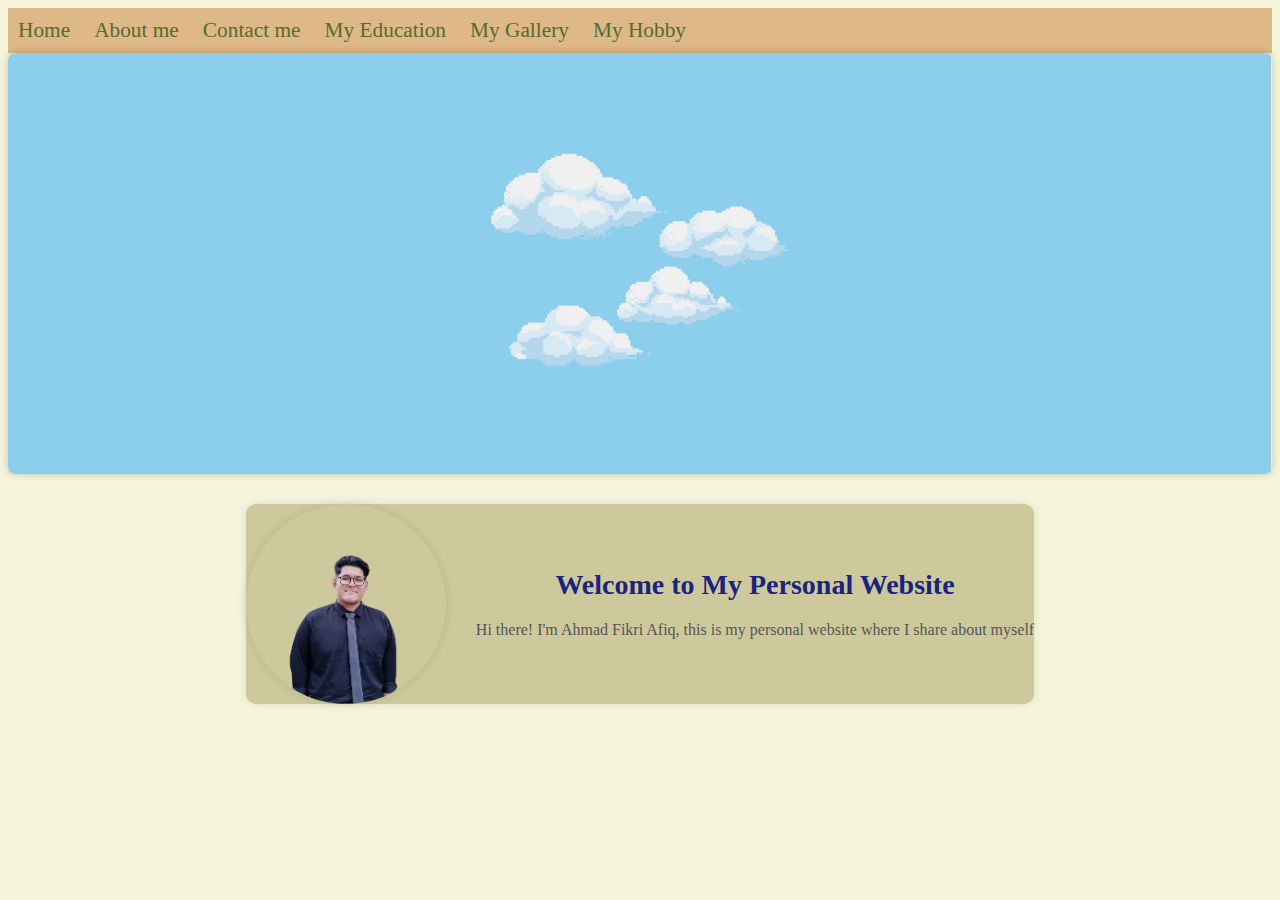
<file: index.html>
<html>
    <head>
        <title> Fikri Afiq - Personal Website</title>

        <link rel="stylesheet" type="text/css" href="css/style.css">

    </head>

    <body>


        <div class="header">

            <a href="index.html"> Home</a>
            <a href="biodata.html"> About me</a>
            <a href="contact.html"> Contact me</a>
            <a href="education.html"> My Education</a>
            <a href="experience.html"> My Gallery</a>
            <a href="hobby.html"> My Hobby</a>
            
        </div>

    <div class="slider">
        <img src="Image/3742fba5eb0ca8e31e31d31588f7b353.jpg" width="100%">
    </div>
    <div class="container">
        <div class="profile-section">
          <div class="profile-img">
            <img src="Image/20230102_123409-removebg-preview-removebg-preview.png" alt="My Profile Picture">
          </div>
          <div class="profile-description">
            <h1>Welcome to My Personal Website</h1>
            <p>
            Hi there! I'm Ahmad Fikri Afiq, this is my personal website where I share about myself
            </p>
          </div>
        </div>
      </div>

      

    </body>
</html>
</file>
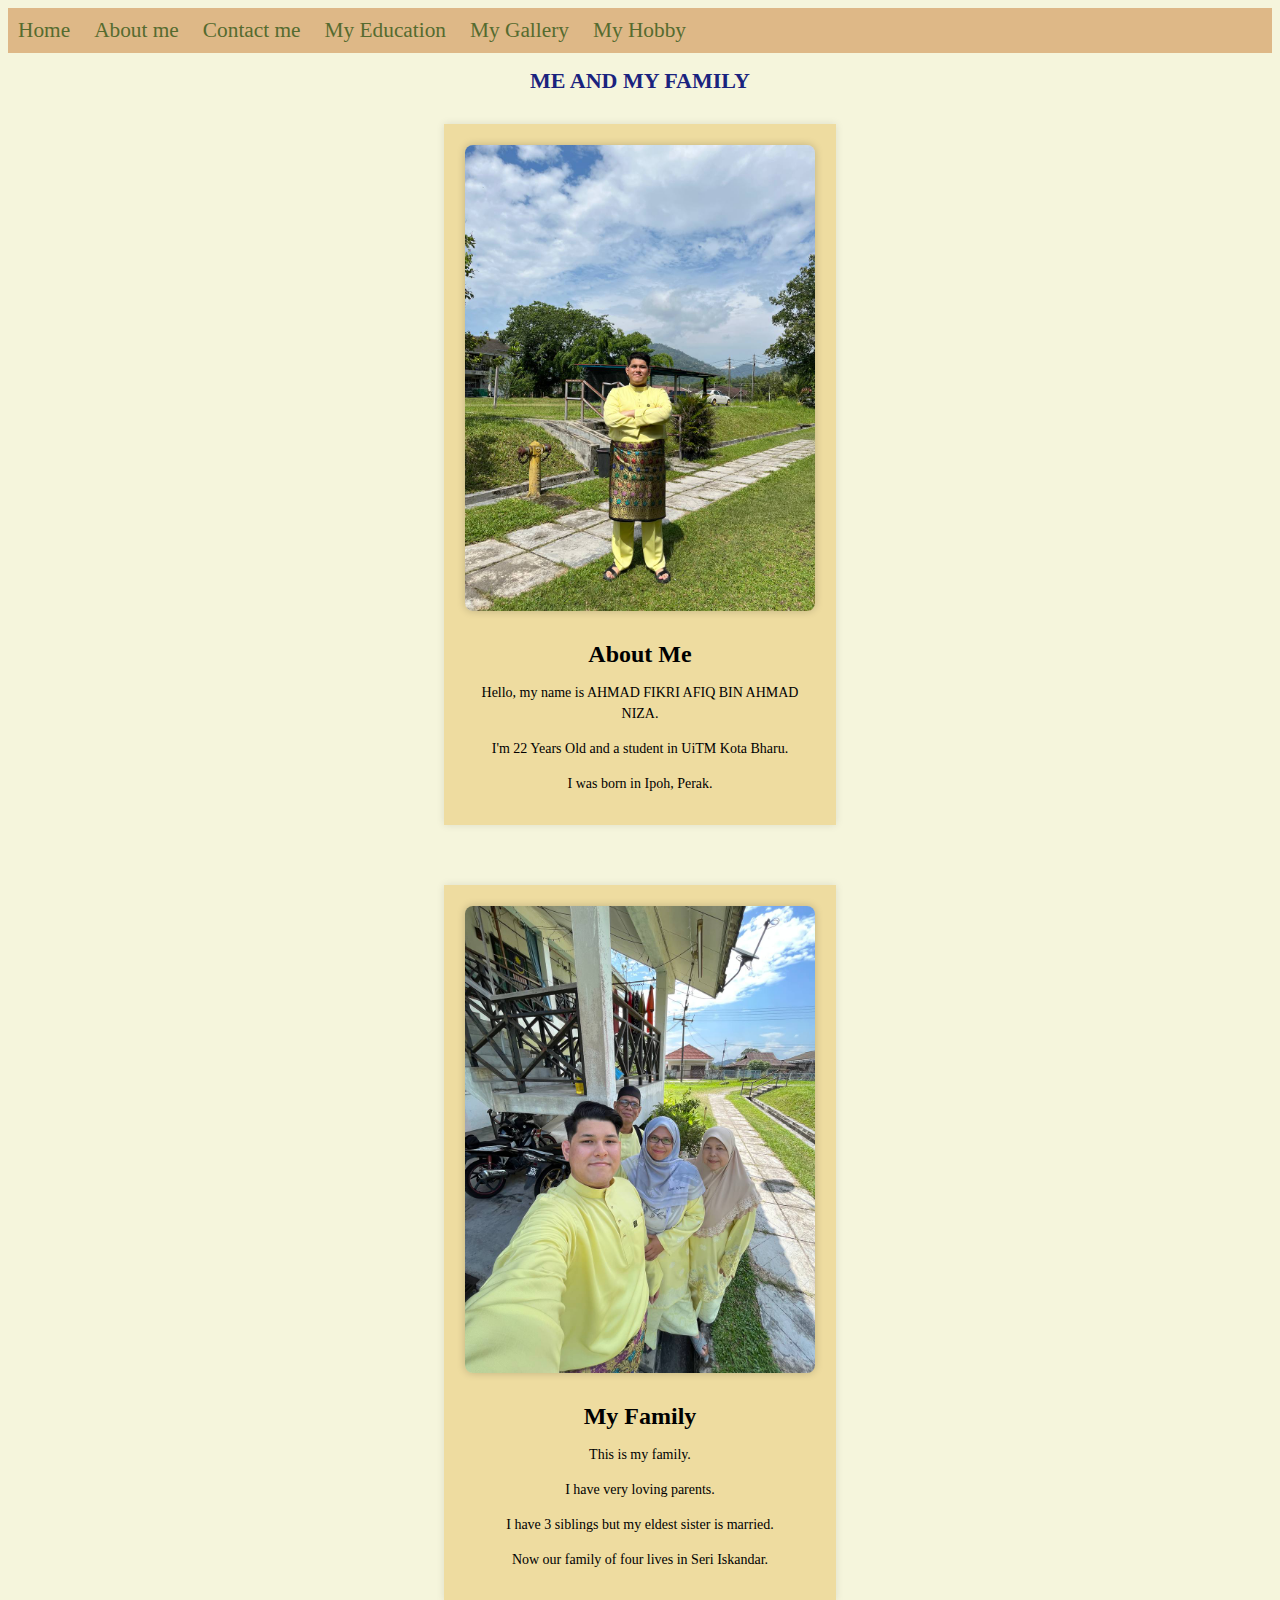
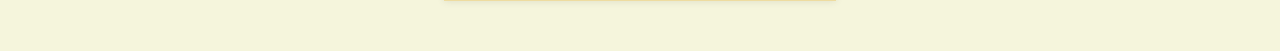
<file: biodata.html>
<html>
    <head>

        <title>About me</title>
        <link rel="stylesheet" type="text/css" href="css/style.css">

        <link rel="preconnect" href="https://fonts.googleapis.com">
        <link rel="preconnect" href="https://fonts.gstatic.com" crossorigin>
        <link href="https://fonts.googleapis.com/css2?family=Josefin+Sans&family=Kalam&family=Shadows+Into+Light&display=swap" rel="stylesheet">

    </head>

    
    <body>
        <h1 style="font-family: serif;"></h1>

    
    <div class="header">

        <a href="index.html"> Home</a>
        <a href="biodata.html"> About me</a>
        <a href="contact.html"> Contact me</a>
        <a href="education.html"> My Education</a>
        <a href="experience.html"> My Gallery</a>
        <a href="hobby.html"> My Hobby</a>
        
    </div>

    <h1>ME AND MY FAMILY</h1>


    <div class="container">
        <div class="box">
          <img src="Image/photo_2023-07-19_21-16-35.jpg" alt="Image 1">
          <div class="box-text">
            <h2>About Me</h2>
            <p>Hello, my name is AHMAD FIKRI AFIQ BIN AHMAD NIZA.</p>
            <p>I'm 22 Years Old and a student in UiTM Kota Bharu.</p>
            <p>I was born in Ipoh, Perak.</p>
          </div>
        </div>
    </div>  
    <div class="container">
        <div class="box">
          <img src="Image/photo_2023-07-19_21-16-25.jpg" alt="Image 2">
          <div class="box-text">
            <h2>My Family</h2>
            <p>This is my family.</p>
            <p>I have very loving parents.</p>
            <p>I have 3 siblings but my eldest sister is married.</p> 
            <p>Now our family of four lives in Seri Iskandar.</p>
          </div>
        </div>
    </div>

</body>
</html>
</file>
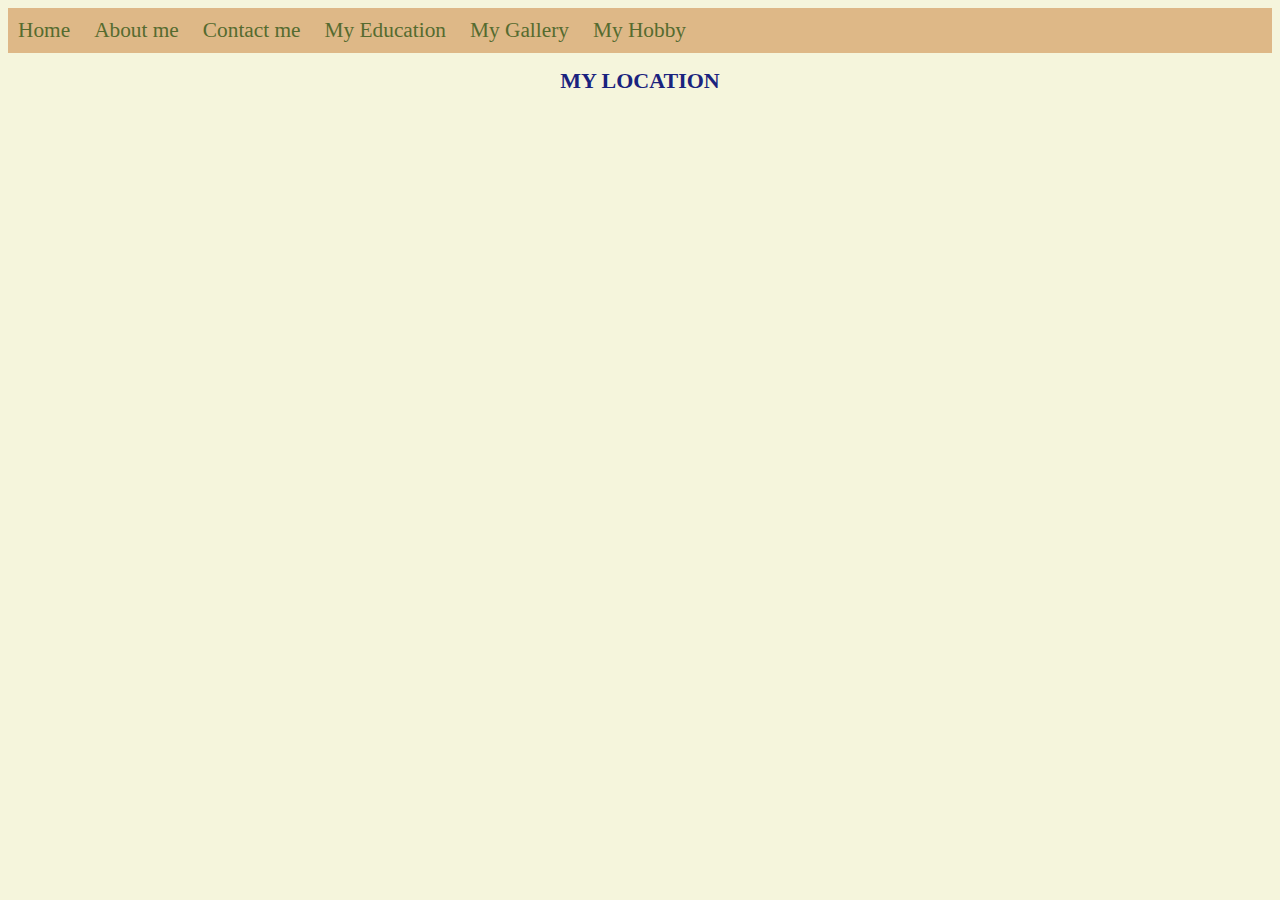
<file: contact.html>
<html>
    <head>
        <title> Contact Me</title>
        <link rel="stylesheet" type="text/css" href="css/style.css">
    
    </head>

<body>

    <div class="header">

        <a href="index.html"> Home</a>
        <a href="biodata.html"> About me</a>
        <a href="contact.html"> Contact me</a>
        <a href="education.html"> My Education</a>
        <a href="experience.html"> My Gallery</a>
        <a href="hobby.html"> My Hobby</a>
        
    </div>

    
        <h1>MY LOCATION</h1>
    
        <div class="map-container">
          <iframe src="https://www.google.com/maps/embed?pb=!1m18!1m12!1m3!1d3978.3480859295405!2d100.96779955183999!3d4.345615697418518!2m3!1f0!2f0!3f0!3m2!1i1024!2i768!4f13.1!3m3!1m2!1s0x31cadfc4d908ee3f%3A0x4af370be98a52c1f!2s33%2C%20Persiaran%20Iskandar%20Perdana%2056%2C%20Taman%20Seri%20Iskandar%2C%2032600%20Bota%2C%20Perak!5e0!3m2!1sen!2smy!4v1688439638662!5m2!1sen!2smy" width="100%" height="450" style="border:0;" allowfullscreen="" loading="lazy" referrerpolicy="no-referrer-when-downgrade"></iframe>
        </div>
    
    
 

</body>
</html>
</file>
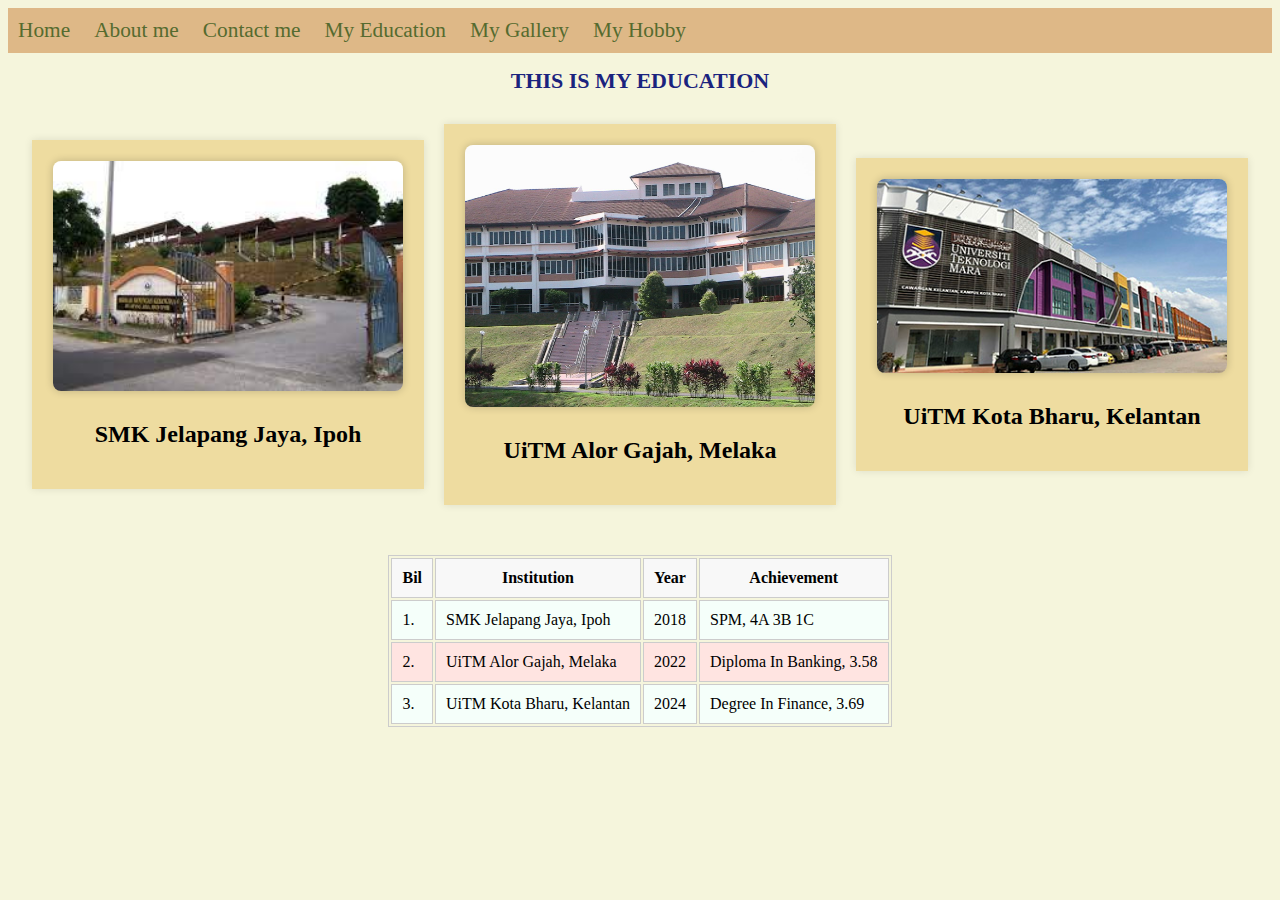
<file: education.html>
<html>
    <head>
        <title> My Education</title>
        <link rel="stylesheet" type="text/css" href="css/style.css">
    
    </head>

<body>

    <div class="header">

        <a href="index.html"> Home</a>
        <a href="biodata.html"> About me</a>
        <a href="contact.html"> Contact me</a>
        <a href="education.html"> My Education</a>
        <a href="experience.html"> My Gallery</a>
        <a href="hobby.html"> My Hobby</a>
        
    </div>

    <h1>THIS IS MY EDUCATION</h1>

    <div class="container">
        <div class="box">
          <img src="Image/smkjj.jpg" alt="Image 1">
          <div class="box-content">
            <h2>SMK Jelapang Jaya, Ipoh</h2>
          </div>
        </div>
        <div class="box">
          <img src="Image/lendu.jpg" alt="Image 2">
          <div class="box-content">
            <h2>UiTM Alor Gajah, Melaka</h2>
          </div>
        </div>
        <div class="box">
          <img src="Image/kb.jpg" alt="Image 3">
          <div class="box-content">
            <h2>UiTM Kota Bharu, Kelantan</h2>
          </div>
        </div>
      </div>

<table>
    <tr>
        <th>Bil</th>
        <th>Institution</th>
        <th>Year</th>
        <th>Achievement</th>
    </tr>
    <tr>
        <td>1.</td>
        <td>SMK Jelapang Jaya, Ipoh</td>
        <td>2018</td>
        <td>SPM, 4A 3B 1C </td>
    </tr>
    <tr>
        <td>2.</td>
        <td>UiTM Alor Gajah, Melaka</td>
        <td>2022</td>
        <td>Diploma In Banking, 3.58</td>
    </tr>
    <tr>
        <td>3.</td>
        <td>UiTM Kota Bharu, Kelantan</td>
        <td>2024</td>
        <td>Degree In Finance, 3.69</td>
    </tr>
</table>




</body>
</html>
</file>
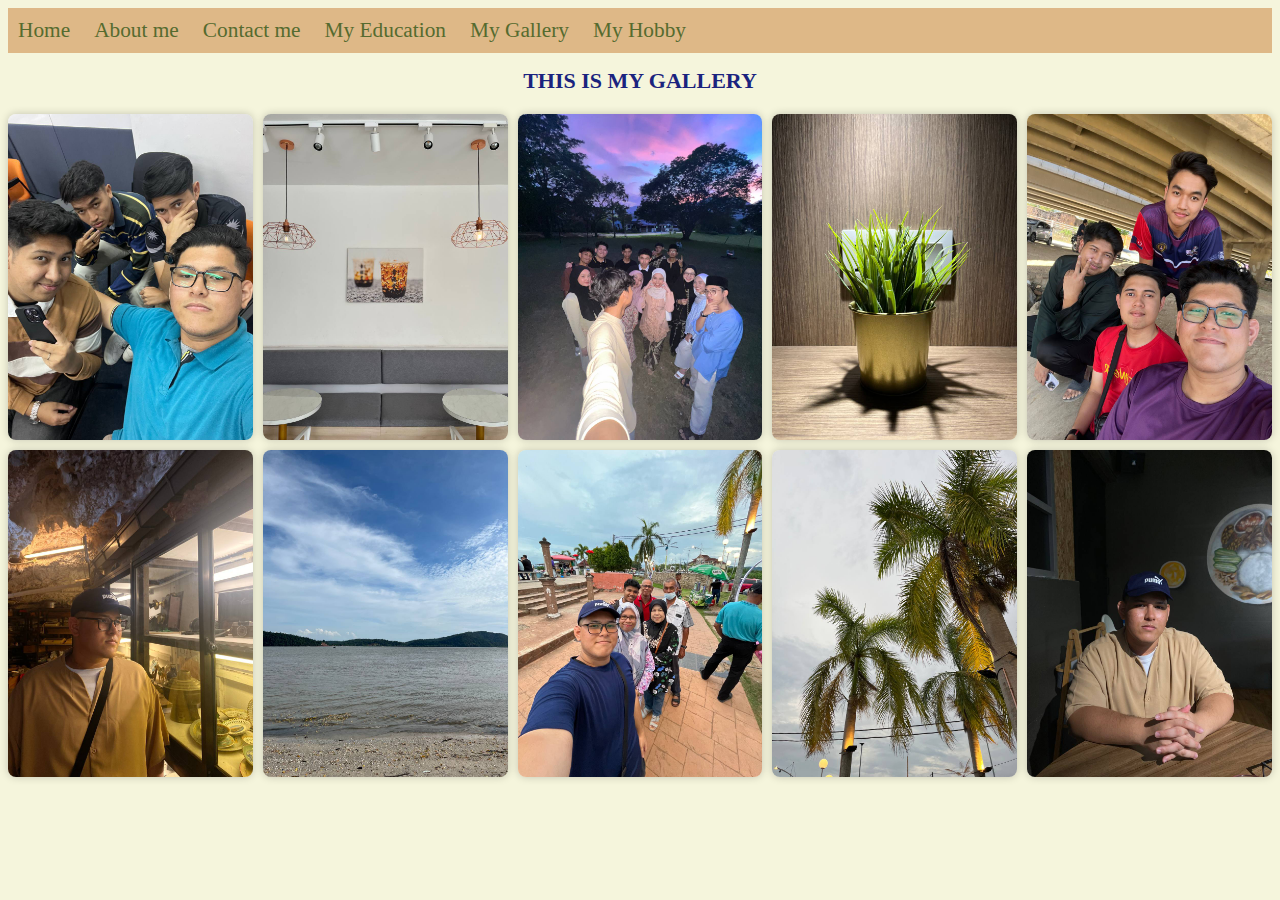
<file: experience.html>
<html>
    <head>

        <title> My Gallery </title>
        <link rel="stylesheet" type="text/css" href="css/style.css">
    
    </head>

<body>

    <div class="header">

        <a href="index.html"> Home</a>
        <a href="biodata.html"> About me</a>
        <a href="contact.html"> Contact me</a>
        <a href="education.html"> My Education</a>
        <a href="experience.html"> My Gallery</a>
        <a href="hobby.html"> My Hobby</a>
        
    </div>

    <h1>THIS IS MY GALLERY</h1>

    <div class="container">
        <div class="image-grid">
          <img src="Image/1.jpg" alt="Image 1">
          <img src="Image/2.jpg" alt="Image 2">
          <img src="Image/10.jpg" alt="Image 3">
          <img src="Image/6.jpg" alt="Image 4">
          <img src="Image/9.jpg" alt="Image 5">
          <img src="Image/7.jpg" alt="Image 6">
          <img src="Image/3.jpg" alt="Image 7">
          <img src="Image/4.jpg" alt="Image 8">
          <img src="Image/5.jpg" alt="Image 9">
          <img src="Image/8.jpg" alt="Image 10">
        </div>
      </div>

</body>
</html>
</file>
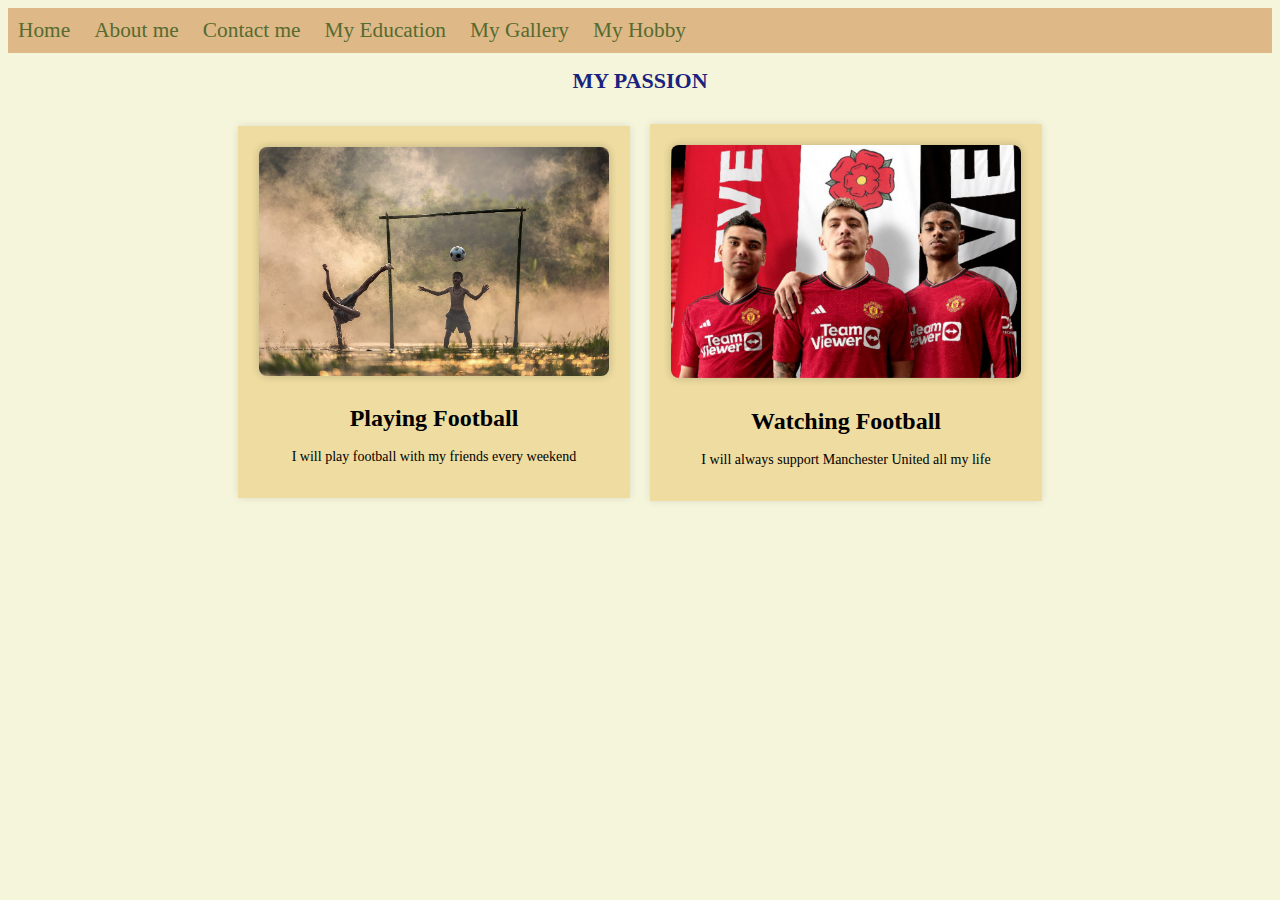
<file: hobby.html>
<html>
    <head>
        <title> My Hobby</title>
        <link rel="stylesheet" type="text/css" href="css/style.css">
    
    </head>

<body>

    <div class="header">

        <a href="index.html"> Home</a>
        <a href="biodata.html"> About me</a>
        <a href="contact.html"> Contact me</a>
        <a href="education.html"> My Education</a>
        <a href="experience.html"> My Gallery</a>
        <a href="hobby.html"> My Hobby</a>
        
    </div>

    <h1>MY PASSION</h1>

    <div class="container">
        <div class="box">
          <img src="Image/football.jpg" alt="Image 1">
          <div class="box-text">
            <h2>Playing Football</h2>
            <p>I will play football with my friends every weekend</p>
          </div>
        </div>
        <div class="box">
          <img src="Image/hobby.jpg" alt="Image 2">
          <div class="box-text">
            <h2>Watching Football</h2>
            <p>I will always support Manchester United all my life</p>
          </div>
        </div>
      </div>

</body>
</html>
</file>
<file: css/style.css>
body
{
    background-color: beige;
}

h1 {
  text-align: center;
  margin-bottom: 20px;
  font-size: 22px;
  color: #1a237e;
  font-family: cursive;
}

a
{
    text-decoration: none;
    font-family: impact;
    padding: 10px;
    font-size: 16pt;
    color:darkolivegreen;
}

a:hover
{
    color:darkgreen;
    font-size: 20pt;
}

.header
{
    width: 100%;
    background-color:burlywood;
    padding-bottom: 10px;
    padding-top: 10px;
}

.slider
{
    width: 100%;
    background-color:antiquewhite;
}

.box1
{
    width:25%;
    background-color: chocolate;
    padding-bottom: 200px;
    float:right;
}

.box2
{
    width:25%;
    background-color: chocolate;
    padding-bottom: 200px;
    float:right;
}

.box3
{
    width:25%;
    background-color: chocolate;
    padding-bottom: 200px;
    float:right;
}

.box4
{
    width:25%;
    background-color: chocolate;
    padding-bottom: 200px;
    float:right;
}




  
  table, th, tr, td {
    border: 1px solid #ccc;
    margin: 0 auto;
    margin-bottom: 30px;
  }
  
  th, td {
    padding: 10px;
  }
  
  th {
    background-color: #f8f8f8;
    text-align: center;
  }

tr
{
    background-color: mintcream;
}

tr:nth-child(odd)
{
    background-color: mistyrose;
}


tr:hover
{
    background-color: blueviolet;
}

.container {
    display: flex;
    justify-content: center;
    align-items: center;
    margin-bottom: 40px;
  }
  
  .box {
    display: flex;
    flex-direction: column;
    align-items: center;
    width: 350px;
    padding: 20px;
    margin: 10px;
    border: 1px solid #eedca0;
    background-color: #eedca0;
    box-shadow: 0px 0px 8px rgba(0, 0, 0, 0.1);
    transition: transform 0.3s ease-in-out;
  }
  
  .box:hover {
    transform: translateY(-5px);
  }
  
  .box img {
    width: 100%;
    border-radius: 8px;
    margin-bottom: 10px;
  }
  
  .box-text {
    text-align: center;
  }
  
  .box-text h2 {
    font-size: 24px;
    margin-bottom: 10px;
  }
  
  .box-text p {
    font-size: 14px;
    line-height: 1.5;
    margin-bottom: 10px;
  }

  .image-grid {
    display: grid;
    grid-template-columns: repeat(5, 1fr);
    gap: 10px;
  }
  
  img {
    width: 100%;
    height: auto;
    border-radius: 8px;
    box-shadow: 0px 0px 8px rgba(0, 0, 0, 0.2);
  }

  .profile-section {
    display: flex;
    justify-content: center;
    align-items: center;
    background-color: #cec99c;
    border-radius: 10px;
    margin-top: 30px;
    box-shadow: 0 0 10px rgba(0, 0, 0, 0.1);
  }
  
  .profile-img {
    width: 200px;
    height: 200px;
    border-radius: 50%;
    overflow: hidden;
    margin-right: 30px;
    box-shadow: 0 0 10px rgba(0, 0, 0, 0.1);
  }
  
  .profile-img img {
    width: 100%;
    height: 100%;
    object-fit: cover;
  }
  
  .profile-description {
    text-align: left;
  }
  
  .profile-description h1 {
    font-size: 28px;
    color: #1a237e;
    margin-bottom: 15px;
  }
  
  .profile-description p {
    font-size: 16px;
    color: #555;
    line-height: 1.6;
  }
</file>
